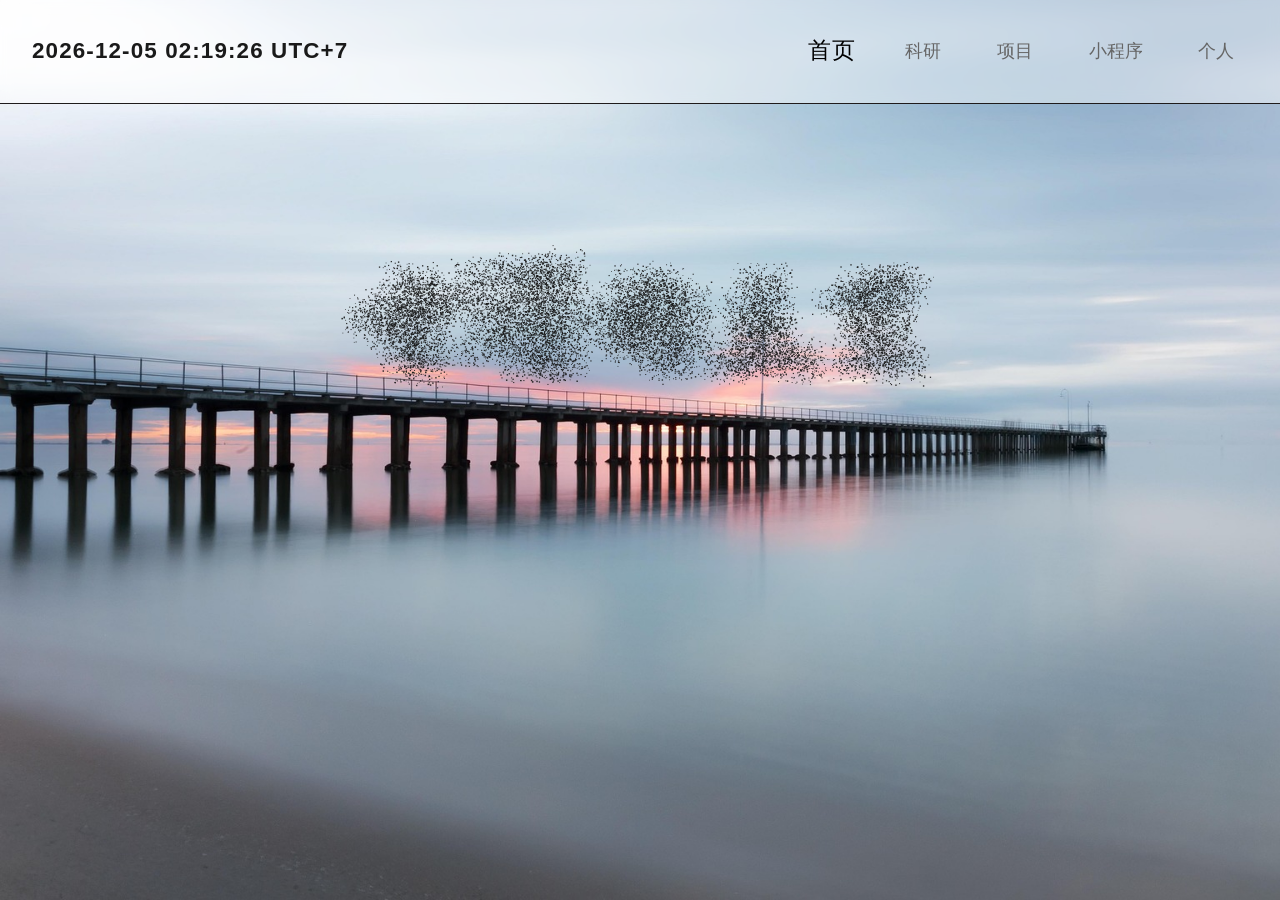
<file: index.html>
<!DOCTYPE html>
<html lang="zh-CN">
<head>
    <meta charset="UTF-8">
    <!-- 响应式：让页面在手机/平板上正确缩放 -->
    <meta name="viewport" content="width=device-width, initial-scale=1.0">
    <title>个人主页</title>
    <!-- 把 style.css「挂」到页面上（?v= 用于强破浏览器缓存，每次部署时手动 bump） -->
    <link rel="stylesheet" href="style.css?v=3">
</head>
<body>

    <!-- ===== 上部：导航栏 ===== -->
    <nav class="navbar">
        <!-- 左上角：实时时间显示（内容由 script.js 每秒更新） -->
        <div class="nav-clock" id="clock">--:--:--</div>
        <!-- 时间后的签名，触发后淡入 -->
        <span class="home-sign" id="homeSign">@shoufan</span>

        <!-- 左侧留空，链接集中在右侧 40% -->
        <div class="nav-links">
            <a href="#home" class="nav-active">首页</a>
            <a href="#research">科研</a>
            <a href="#projects">项目</a>
            <a href="#miniapp">小程序</a>
            <a href="information/">个人</a>
        </div>
    </nav>

    <!-- ===== 中间：内容区（每个导航项对应一个「页面」，切换时滑动过渡） ===== -->
    <main class="page-container">

        <!-- 首页（默认显示）：粒子文字动画 -->
        <section class="page active" id="home">
            <canvas id="homeCanvas"></canvas>
        </section>

        <!-- 科研 -->
        <section class="page" id="research">
            <div class="placeholder">
                <h1>科研</h1>
                <p>这里展示科研经历、论文、研究方向等。</p>
            </div>
        </section>

        <!-- 项目 -->
        <section class="page" id="projects">
            <div class="placeholder">
                <h1>项目</h1>
                <p>这里展示你的项目作品（如 C++ 代码统计工具）。</p>
            </div>
        </section>

        <!-- 小程序：工具列表 -->
        <section class="page" id="miniapp">
            <div class="miniapp-wrap">
                <h1>小程序</h1>
                <p class="miniapp-desc">选择一个小工具，点击进入使用。</p>
                <div class="app-grid">
                    <div class="app-card" data-goto="#app-loc">
                        <h2>代码量统计</h2>
                        <p>统计 C / C++ / Java / Python / JavaScript / HTML / CSS 源码的文件数、代码行、空行、注释行与总行数。</p>
                    </div>
                    <a class="app-card" href="math-game/index.html" style="text-decoration: none; color: inherit;">
                        <h2>口算闯关</h2>
                        <p>30 关四则运算闯关：注册账户、赚金币、试卷打印。装扮、道具、成就、排行榜将在 P2~P5 逐步加入。</p>
                    </a>
                </div>
            </div>
        </section>

        <!-- 小程序 → 代码量统计 -->
        <section class="page" id="app-loc" data-nav="#miniapp">
            <div class="miniapp-wrap">
                <button class="back-btn" data-goto="#miniapp" data-back>← 返回</button>
                <h1>代码量统计工具</h1>
                <p class="miniapp-desc">
                    粘贴 GitHub 仓库链接在线统计，或选择本地的
                    C / C++ / Java / Python / JavaScript / HTML / CSS
                    源码文件/文件夹，自动统计每种语言的文件数、空行、注释行、代码行与总行数。
                </p>

                <div class="gh-box">
                    <input type="text" id="ghUrl" class="gh-input" spellcheck="false"
                           placeholder="粘贴 GitHub 仓库链接，如 https://github.com/用户/仓库（可选 /tree/分支/子目录）">
                    <button id="ghRun" class="btn btn-primary">统计仓库</button>
                </div>

                <details class="gh-advanced">
                    <summary>高级：使用 GitHub Token（把 60 次/小时提升到 5000）<span id="ghTokenStatus" class="gh-token-status"></span></summary>
                    <div class="gh-token-row">
                        <input type="password" id="ghToken" class="gh-input" autocomplete="new-password"
                               spellcheck="false" placeholder="粘贴 Personal Access Token">
                        <button id="ghTokenSave" class="btn">保存</button>
                        <button id="ghTokenClear" class="btn">清除</button>
                    </div>
                    <p class="gh-token-hint">
                        Token 只存本浏览器 <code>localStorage</code>，仅随请求发送到 <code>api.github.com</code>；
                        访问他人主页时互相不共享、也不会消耗彼此额度。
                    </p>
                    <p class="gh-token-hint">
                        生成地址：<a href="https://github.com/settings/personal-access-tokens" target="_blank" rel="noopener">github.com/settings/personal-access-tokens</a>（权限勾 <code>public_repo</code> 只读即可）
                    </p>
                    <p class="gh-quota" id="ghQuota"></p>
                </details>

                <div class="loc-divider">— 或本地文件 —</div>

                <div class="upload-box">
                    <!-- 两个隐藏的原生 input：一个选文件，一个选文件夹 -->
                    <input type="file" id="locFiles" multiple hidden
                           accept=".c,.h,.cpp,.cc,.cxx,.c++,.hpp,.hh,.hxx,.h++,.inl,.java,.py,.pyw,.js,.mjs,.cjs,.jsx,.html,.htm,.css">
                    <input type="file" id="locDir" webkitdirectory directory multiple hidden>

                    <button id="pickFiles" class="btn">选择文件</button>
                    <button id="pickDir" class="btn">选择文件夹</button>
                    <button id="locRun" class="btn btn-primary">开始统计</button>
                    <span id="locStatus" class="loc-status"></span>
                </div>

                <div id="locResult" class="loc-result"></div>
            </div>
        </section>

    </main>

    <!-- 共享背景选择器（sessionStorage 让主页与 /information 同 session 内使用同一张随机图） -->
    <script src="bg.js?v=3"></script>
    <!-- 把 script.js「挂」到页面上（放在 body 末尾，等结构加载完再执行） -->
    <script src="script.js?v=3"></script>
    <!-- 首页粒子动画：名言数据 + 粒子系统（quotes.js 必须在 particles.js 之前） -->
    <script src="quotes.js?v=3"></script>
    <script src="particles.js?v=3"></script>
    <!-- 代码量统计工具（小程序页） -->
    <script src="loc.js?v=3"></script>
</body>
</html>
</file>
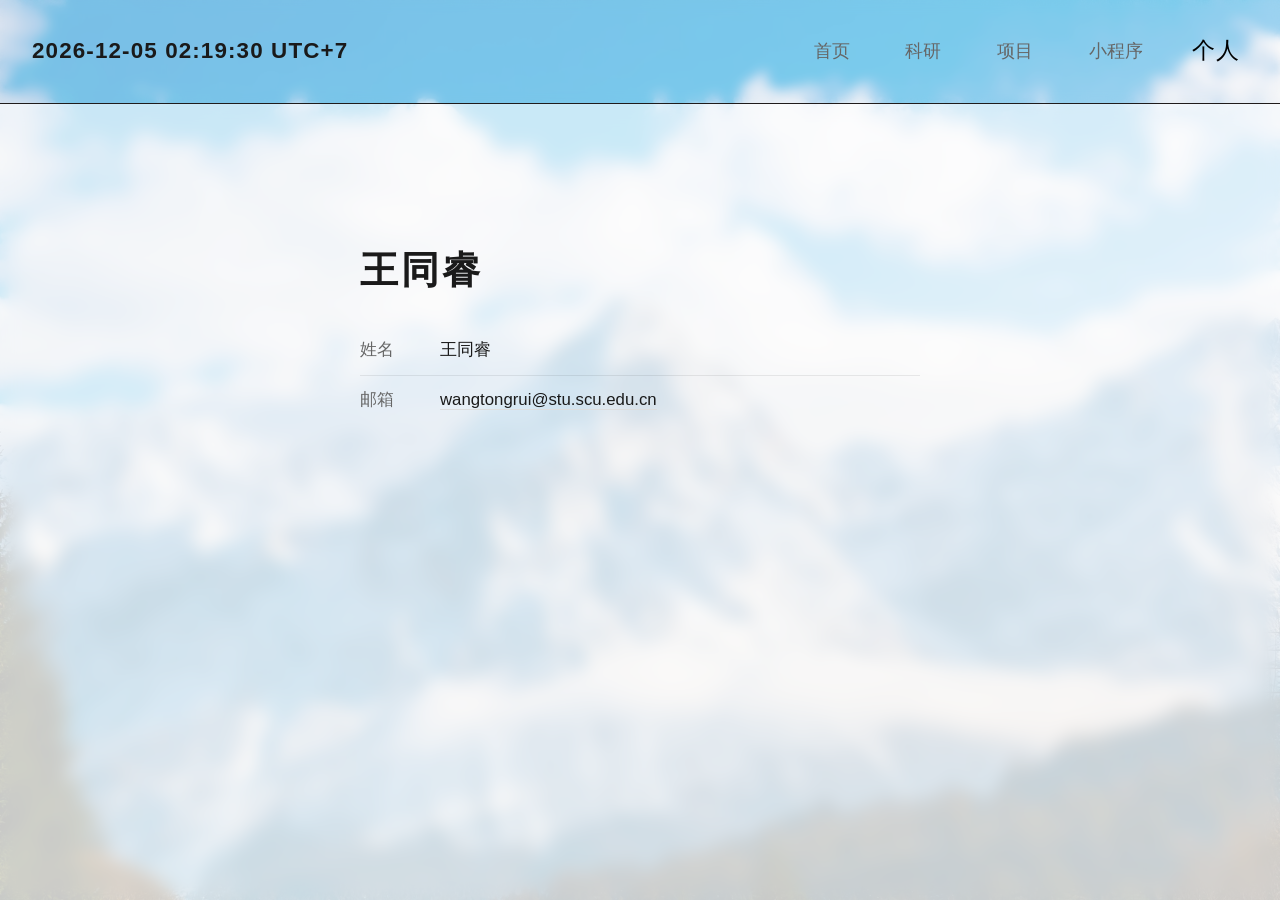
<file: information/index.html>
<!DOCTYPE html>
<html lang="zh-CN">
<head>
    <meta charset="UTF-8">
    <meta name="viewport" content="width=device-width, initial-scale=1.0">
    <title>王同睿 · 个人信息</title>
    <!-- 便于搜索引擎/审核爬虫识别 -->
    <meta name="description" content="王同睿（Wang Tongrui）的个人信息页 · 邮箱 wangtongrui@stu.scu.edu.cn">
    <meta name="author" content="王同睿 Wang Tongrui">

    <!-- 复用主页的 :root 变量、.navbar/.nav-clock/.nav-links/.page-container/.page 等通用样式 -->
    <link rel="stylesheet" href="../style.css?v=3">

    <style>
        /* /information 与主页视觉/动效一致：
           - .navbar 顶部（style.css 提供磨砂 + 时钟 + 导航）
           - .page-container > .page.active 提供「导航栏以下整片 78% 白 + blur(30)」的磨砂
           - .info-page 只加两条：入场从右滑入 + 内容整体上移
        */
        html, body { overflow-x: hidden; }

        .info-page {
            animation: infoSlide 0.5s ease;
            align-items: flex-start;   /* 顶对齐，让内容整体上移 */
            padding-top: 15vh;         /* 距导航栏底部的间距，越小越靠上 */
        }

        @keyframes infoSlide {
            from { transform: translateX(100%); }
            to   { transform: translateX(0); }
        }

        /* 卡片本身不再磨砂（page 已整片磨砂），只做信息排版容器 */
        .info-card {
            max-width: 560px;
            width: 100%;
        }
        .info-card h1 {
            font-size: 2.4rem;
            color: var(--text);
            margin: 0 0 1.6rem;
            letter-spacing: 0.08em;
        }
        .info-list {
            list-style: none;
            padding: 0;
            margin: 0;
        }
        .info-list li {
            display: flex;
            gap: 0.8rem;
            padding: 0.7rem 0;
            border-bottom: 1px solid rgba(0, 0, 0, 0.08);
            font-size: 1.05rem;
            color: var(--text);
        }
        .info-list li:last-child { border-bottom: none; }
        .info-list .k { color: var(--text-gray); min-width: 4em; }
        .info-list .v { color: var(--text); word-break: break-all; }
        .info-list a {
            color: var(--text);
            text-decoration: none;
            border-bottom: 1px solid #dddddd;
        }
        .info-list a:hover { color: var(--hover); border-bottom-color: var(--hover); }
    </style>
</head>
<body>

    <!-- 与主页完全一致的顶部导航栏；除「个人」外都指回主站对应页面（hash 直达） -->
    <nav class="navbar">
        <div class="nav-clock" id="clock">--:--:--</div>
        <div class="nav-links">
            <a href="../#home">首页</a>
            <a href="../#research">科研</a>
            <a href="../#projects">项目</a>
            <a href="../#miniapp">小程序</a>
            <a href="./" class="nav-active">个人</a>
        </div>
    </nav>

    <!-- 与主页相同结构：page-container > page.active 就是导航栏以下整片磨砂 -->
    <main class="page-container">
        <section class="page active info-page">
            <div class="info-card">
                <h1>王同睿</h1>
                <ul class="info-list">
                    <li><span class="k">姓名</span><span class="v">王同睿</span></li>
                    <li><span class="k">邮箱</span><span class="v"><a href="mailto:wangtongrui@stu.scu.edu.cn">wangtongrui@stu.scu.edu.cn</a></span></li>
                </ul>
            </div>
        </section>
    </main>

    <!-- 共享背景选择器（同 session 与主页使用同一张随机图） -->
    <script src="../bg.js?v=3"></script>

    <script>
        // ===== 背景：通过 HomeBg.pick() 保证与主页同 session 内一致 =====
        if (typeof HomeBg !== "undefined") {
            const bg = HomeBg.pick();
            document.body.style.backgroundImage = `url("../indexback/${bg.file}")`;
        }

        // ===== 从 /information 返回主站时，给主站一个「后退」标记 =====
        // 个人在主站导航栏中位于最右侧，回任何页都是「向左」，
        // 主站 script.js 会读这个标记并调 switchTo(hash, true)，实现从左侧滑入。
        document.querySelectorAll(".nav-links a").forEach(a => {
            const href = a.getAttribute("href") || "";
            if (href.startsWith("../#")) {
                a.addEventListener("click", () => {
                    try { sessionStorage.setItem("locNavBack", "1"); } catch (e) {}
                });
            }
        });

        // ===== 与主页同款：东七区 UTC+7 时钟 + 逐字符跳动 =====
        (function () {
            const clock = document.getElementById("clock");
            if (!clock) return;
            const pad = n => String(n).padStart(2, "0");
            let spans = [], prevChars = [];

            function buildSpans(text) {
                clock.innerHTML = "";
                spans = [];
                for (const ch of text) {
                    const s = document.createElement("span");
                    s.className = "clock-char";
                    s.textContent = ch;
                    clock.appendChild(s);
                    spans.push(s);
                }
            }

            function updateClock() {
                const now = new Date();
                const e7 = new Date(now.getTime() + 7 * 3600 * 1000);
                const date = `${e7.getUTCFullYear()}-${pad(e7.getUTCMonth() + 1)}-${pad(e7.getUTCDate())}`;
                const time = `${pad(e7.getUTCHours())}:${pad(e7.getUTCMinutes())}:${pad(e7.getUTCSeconds())}`;
                const text = `${date} ${time} UTC+7`;

                if (spans.length !== text.length) {
                    buildSpans(text);
                    prevChars = Array.from(text);
                    return;
                }
                for (let i = 0; i < text.length; i++) {
                    if (text[i] !== prevChars[i]) {
                        spans[i].textContent = text[i];
                        spans[i].classList.remove("tick");
                        void spans[i].offsetWidth;
                        spans[i].classList.add("tick");
                        prevChars[i] = text[i];
                    }
                }
            }

            updateClock();
            setInterval(updateClock, 1000);
        })();
    </script>
</body>
</html>
</file>
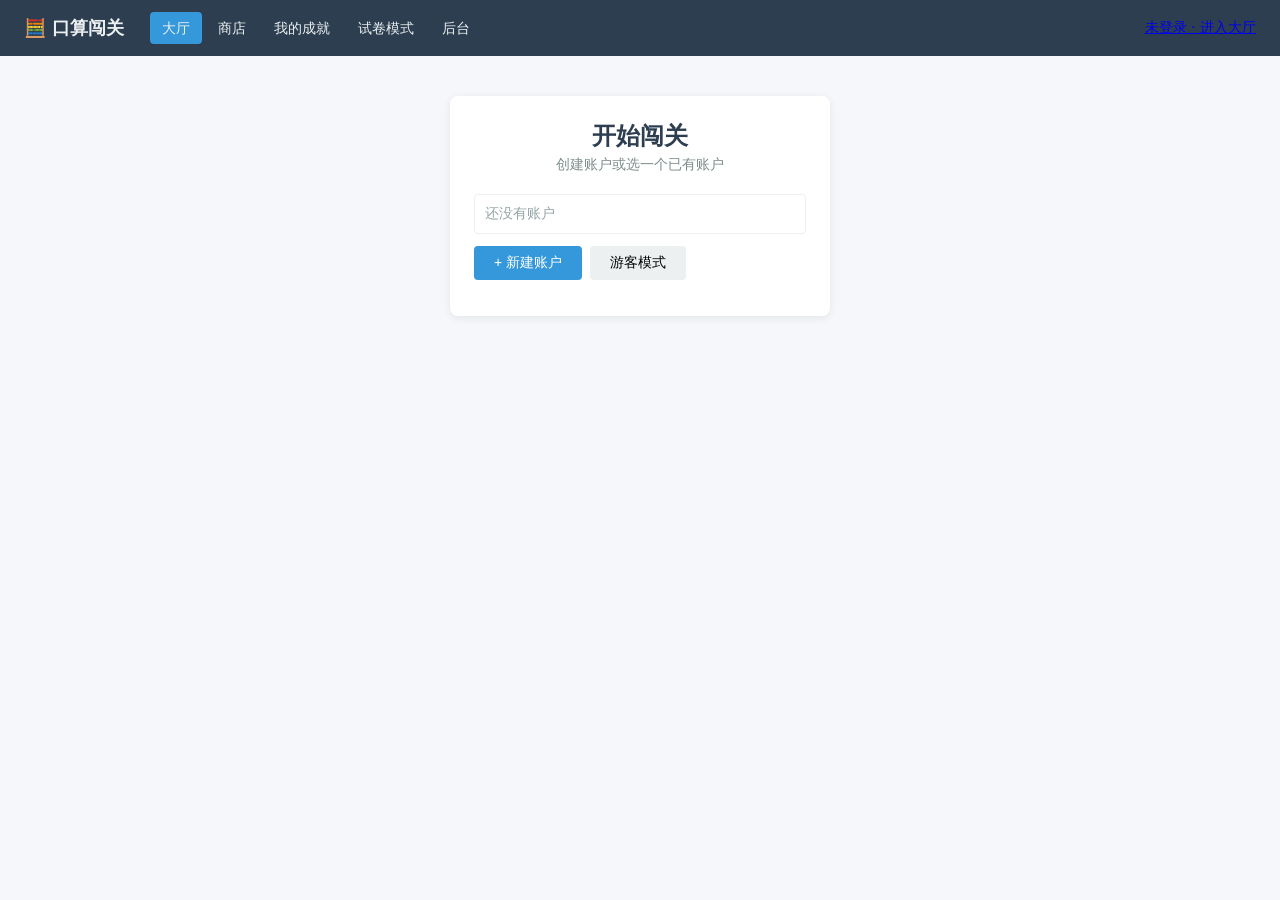
<file: math-game/index.html>
<!DOCTYPE html>
<html lang="zh-CN">
<head>
    <meta charset="UTF-8">
    <meta name="viewport" content="width=device-width, initial-scale=1.0">
    <title>口算闯关 · 大厅</title>
    <link rel="stylesheet" href="css/game.css">
</head>
<body>
    <div id="navRoot"></div>
    <div class="wrap" id="hallContent">
        <p style="color:#95a5a6">加载中…</p>
    </div>
    <script src="js/core/generator.js"></script>
    <script src="js/core/level.js"></script>
    <script src="js/core/evaluator.js"></script>
    <script src="js/data/storage.js"></script>
    <script src="js/ui/toast.js"></script>
    <script src="js/ui/nav.js"></script>
    <script src="js/ui/hall.js"></script>
</body>
</html>
</file>
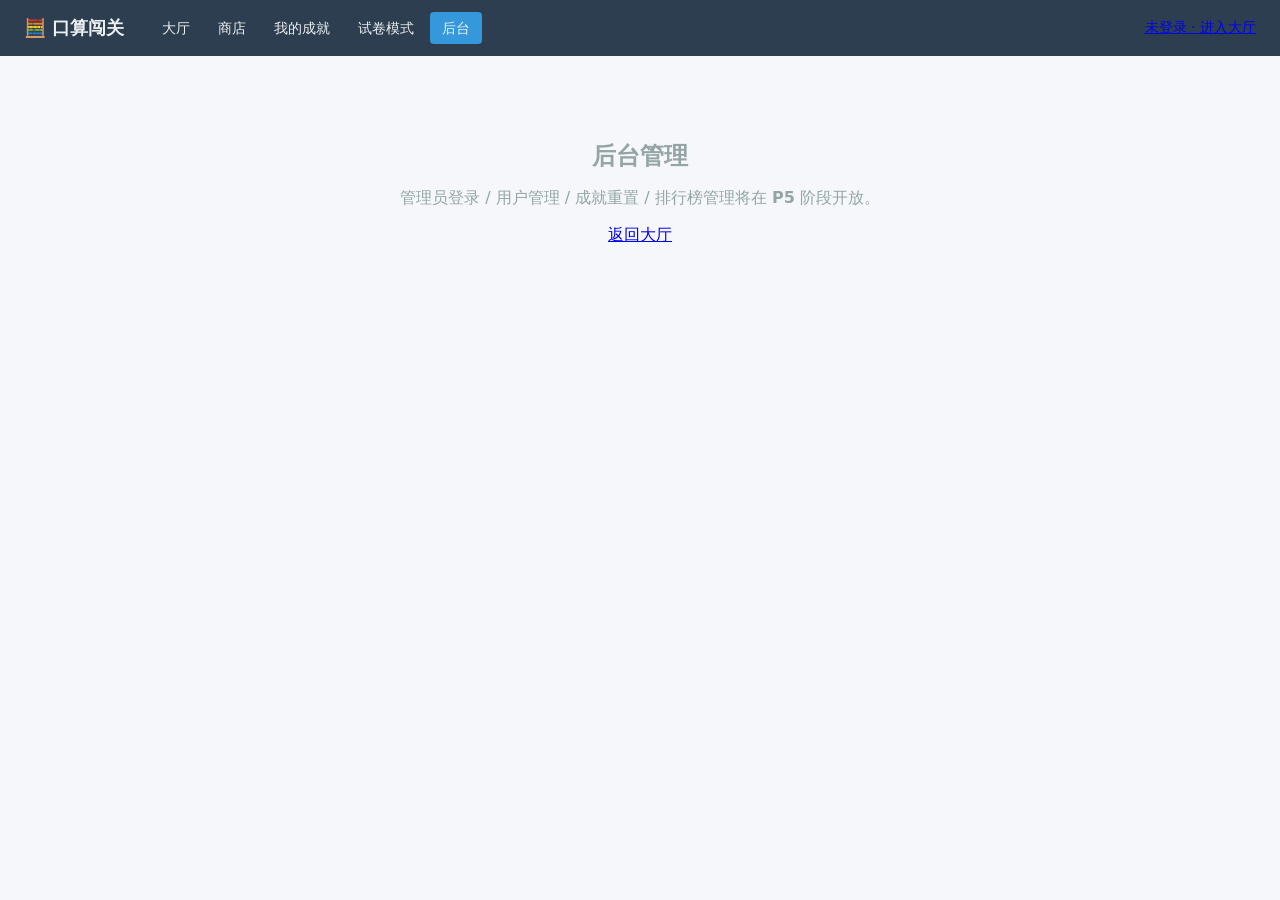
<file: math-game/admin.html>
<!DOCTYPE html>
<html lang="zh-CN">
<head>
    <meta charset="UTF-8">
    <meta name="viewport" content="width=device-width, initial-scale=1.0">
    <title>口算闯关 · 后台</title>
    <link rel="stylesheet" href="css/game.css">
</head>
<body>
    <div id="navRoot"></div>
    <div class="wrap placeholder-page">
        <h1>后台管理</h1>
        <p>管理员登录 / 用户管理 / 成就重置 / 排行榜管理将在 <b>P5</b> 阶段开放。</p>
        <p><a href="index.html">返回大厅</a></p>
    </div>
    <script src="js/core/level.js"></script>
    <script src="js/data/storage.js"></script>
    <script src="js/ui/toast.js"></script>
    <script src="js/ui/nav.js"></script>
    <script>renderNav('admin');</script>
</body>
</html>
</file>
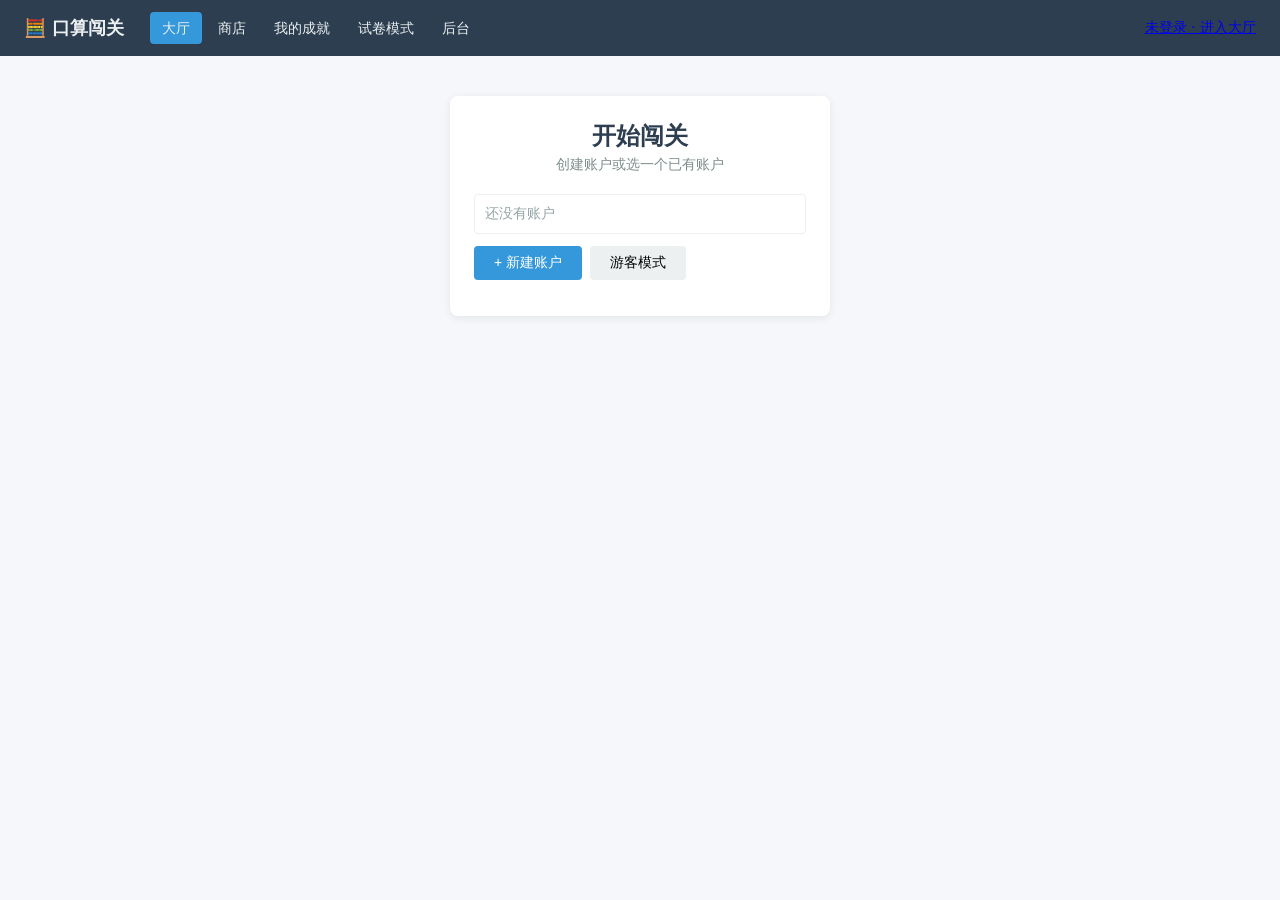
<file: math-game/play.html>
<!DOCTYPE html>
<html lang="zh-CN">
<head>
    <meta charset="UTF-8">
    <meta name="viewport" content="width=device-width, initial-scale=1.0">
    <title>口算闯关 · 答题</title>
    <link rel="stylesheet" href="css/game.css">
</head>
<body>
    <div id="navRoot"></div>
    <div class="wrap">
        <div class="play-topbar">
            <div class="title" id="qTitle">加载中…</div>
            <div class="progress" id="progress">已完成 0/20</div>
            <div class="timer ok" id="timer">--:--</div>
        </div>
        <div class="qgrid" id="qGrid"></div>
        <div class="play-bottom">
            <button class="btn btn-ghost" id="abandonBtn">放弃本关</button>
            <button class="btn btn-primary" id="submitBtn" disabled>提交（需全部答对）</button>
        </div>
    </div>
    <script src="js/core/generator.js"></script>
    <script src="js/core/level.js"></script>
    <script src="js/core/evaluator.js"></script>
    <script src="js/data/storage.js"></script>
    <script src="js/ui/toast.js"></script>
    <script src="js/ui/nav.js"></script>
    <script src="js/ui/play.js"></script>
</body>
</html>
</file>
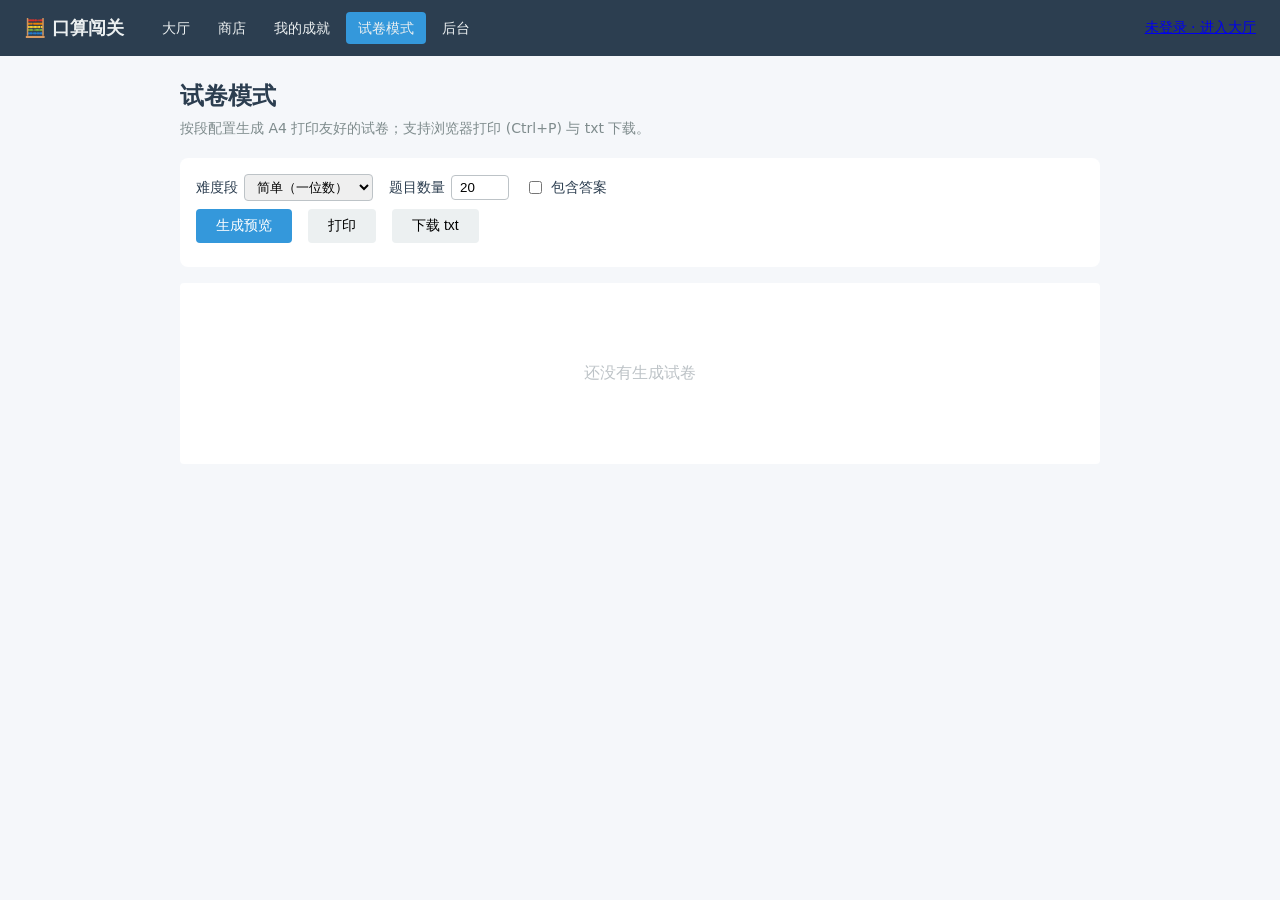
<file: math-game/print.html>
<!DOCTYPE html>
<html lang="zh-CN">
<head>
    <meta charset="UTF-8">
    <meta name="viewport" content="width=device-width, initial-scale=1.0">
    <title>口算闯关 · 试卷模式</title>
    <link rel="stylesheet" href="css/game.css">
</head>
<body>
    <div id="navRoot"></div>
    <div class="wrap">
        <h1>试卷模式</h1>
        <p class="subtitle">按段配置生成 A4 打印友好的试卷；支持浏览器打印 (Ctrl+P) 与 txt 下载。</p>

        <div class="print-controls">
            <div class="row">
                <label>难度段
                    <select id="segSel">
                        <option value="easy">简单（一位数）</option>
                        <option value="medium">中等（两位数）</option>
                        <option value="hard">困难（三位数）</option>
                    </select>
                </label>
                <label>题目数量
                    <input type="number" id="pcount" min="1" max="50" value="20">
                </label>
                <label><input type="checkbox" id="pans"> 包含答案</label>
            </div>
            <div class="row">
                <button class="btn btn-primary" id="genBtn">生成预览</button>
                <button class="btn" id="printBtn">打印</button>
                <button class="btn" id="txtBtn">下载 txt</button>
            </div>
        </div>

        <div id="printPreview">
            <p style="text-align:center;color:#bdc3c7;padding:40px">还没有生成试卷</p>
        </div>
    </div>
    <script src="js/core/generator.js"></script>
    <script src="js/core/level.js"></script>
    <script src="js/data/storage.js"></script>
    <script src="js/ui/toast.js"></script>
    <script src="js/ui/nav.js"></script>
    <script src="js/ui/print.js"></script>
</body>
</html>
</file>
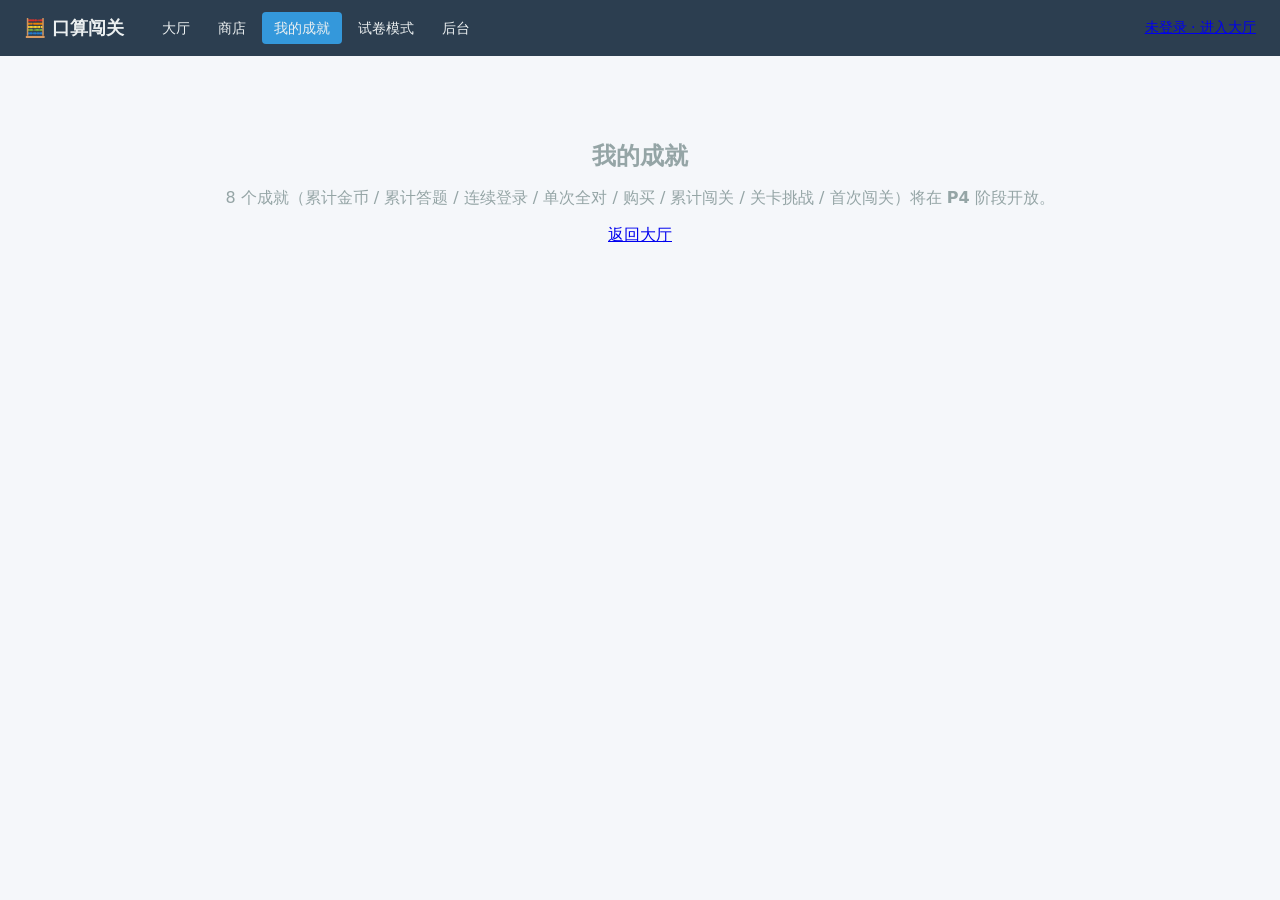
<file: math-game/profile.html>
<!DOCTYPE html>
<html lang="zh-CN">
<head>
    <meta charset="UTF-8">
    <meta name="viewport" content="width=device-width, initial-scale=1.0">
    <title>口算闯关 · 我的成就</title>
    <link rel="stylesheet" href="css/game.css">
</head>
<body>
    <div id="navRoot"></div>
    <div class="wrap placeholder-page">
        <h1>我的成就</h1>
        <p>8 个成就（累计金币 / 累计答题 / 连续登录 / 单次全对 / 购买 / 累计闯关 / 关卡挑战 / 首次闯关）将在 <b>P4</b> 阶段开放。</p>
        <p><a href="index.html">返回大厅</a></p>
    </div>
    <script src="js/core/level.js"></script>
    <script src="js/data/storage.js"></script>
    <script src="js/ui/toast.js"></script>
    <script src="js/ui/nav.js"></script>
    <script>renderNav('profile');</script>
</body>
</html>
</file>
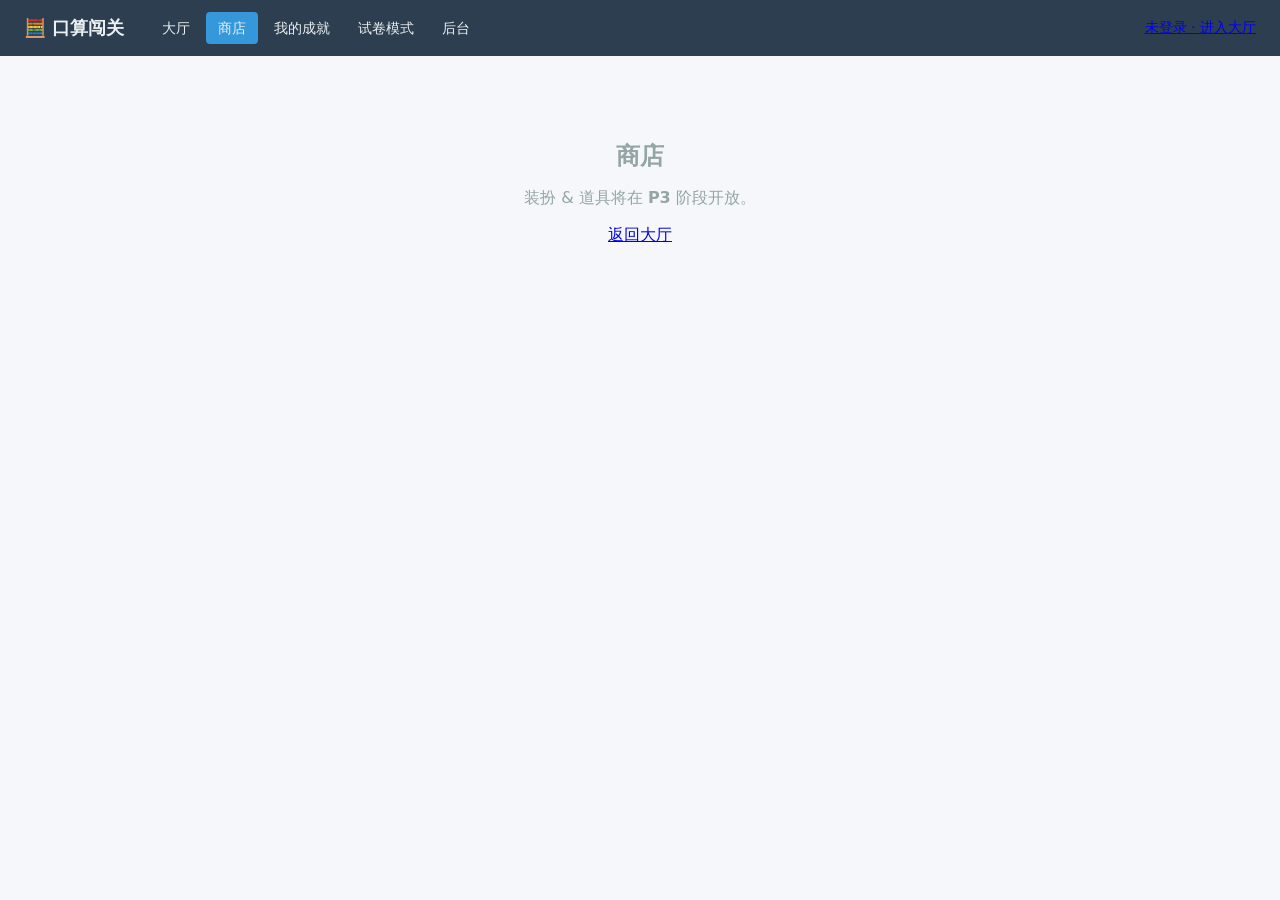
<file: math-game/shop.html>
<!DOCTYPE html>
<html lang="zh-CN">
<head>
    <meta charset="UTF-8">
    <meta name="viewport" content="width=device-width, initial-scale=1.0">
    <title>口算闯关 · 商店</title>
    <link rel="stylesheet" href="css/game.css">
</head>
<body>
    <div id="navRoot"></div>
    <div class="wrap placeholder-page">
        <h1>商店</h1>
        <p>装扮 & 道具将在 <b>P3</b> 阶段开放。</p>
        <p><a href="index.html">返回大厅</a></p>
    </div>
    <script src="js/core/level.js"></script>
    <script src="js/data/storage.js"></script>
    <script src="js/ui/toast.js"></script>
    <script src="js/ui/nav.js"></script>
    <script>renderNav('shop');</script>
</body>
</html>
</file>
<file: style.css>
/* 自定义标题字体：中华金榜体（仅页面标题使用；线上 https 生效，
   file:// 双击预览时浏览器可能拦截本地字体而回退到楷体） */
@font-face {
    font-family: "ShouJinBang";
    src: url("fonts/中华金榜体ZHJBT-XJHZJ.otf") format("opentype");
    font-display: swap;
}

/* ============================================
   全局变量：极简黑白灰配色
   （用 CSS 变量集中管理，将来升级深色模式只改这里）
   ============================================ */
:root {
    --bg:        #ffffff;  /* 背景：纯白 */
    --text:      #1a1a1a;  /* 主文字：近黑 */
    --text-gray: #666666;  /* 辅助文字：中灰 */
    --border:    #1f1b1b;  
    --hover:     #000000;  /* 悬停强调：纯黑 */
}

/* ============================================
   基础重置：去掉浏览器默认边距，统一盒模型
   ============================================ */
* {
    margin: 0;
    padding: 0;
    box-sizing: border-box;
}

html, body {
    height: 100%;
}

body {
    font-family: -apple-system, "Segoe UI", "Microsoft YaHei", sans-serif;
    color: var(--text);
    /* 全屏背景图：固定、铺满整个视口（图片由 script.js 每次打开随机设置） */
    background-color: var(--bg);      /* 图片加载前的兜底底色 */
    background-size: cover;
    background-position: center;
    background-repeat: no-repeat;
    background-attachment: fixed;     /* 固定，滚动时背景不动，实现全屏覆盖 */
    line-height: 1.6;
}

/* ============================================
   上部：导航栏
   - 高度约为页面的 1/8（12.5vh）
   - 左侧 60% 留空，右侧 40% 放链接
   - sticky 吸顶：向下滚动时导航栏始终可见
   ============================================ */
.navbar {
    height: 11.5vh;
    display: flex;
    align-items: center;
    /* 磨砂玻璃：半透明白 + 背景模糊，透出后面的全屏背景图 */
    background: rgba(255, 255, 255, 0.45);
    backdrop-filter: blur(6px);
    -webkit-backdrop-filter: blur(6px);   /* Safari 兼容 */
    border-bottom: 1px solid var(--border);
    position: sticky;
    top: 0;
    z-index: 100;
}

/* 左上角：实时时间显示 */
.nav-clock {
    padding-left: 2rem;
    font-size: 1.4rem;             /* 放大（原 1rem） */
    font-weight: 600;
    color: var(--text);
    font-variant-numeric: tabular-nums;  /* 等宽数字，避免时间跳动时宽度抖动 */
    letter-spacing: 0.05em;
    white-space: pre;              /* 保留空格且不换行（时间被拆成逐个字符 span） */
}

/* 单个字符：只有发生变化的字符才会跳动 */
.clock-char {
    display: inline-block;   /* 让 transform 位移生效（行内元素无法位移） */
    white-space: pre;        /* 保证空格字符也占位 */
}

/* 变化的字符由 JS 加上 .tick 重新触发跳动动画 */
.clock-char.tick {
    animation: clockTick 0.4s ease;
}

@keyframes clockTick {
    from { opacity: 0.35; transform: translateY(5px); }
    to   { opacity: 1;    transform: translateY(0); }
}

/* 链接容器：靠右占 40% 宽度，左侧自然留空 60% */
.nav-links {
    margin-left: auto;   /* 把整块链接推到最右侧 */
    width: 40%;
    height: 100%;
    display: flex;
    align-items: center;
    justify-content: space-evenly;  /* 4 个链接在右侧区域内均匀分布 */
}

/* 单个导航链接样式 */
.nav-links a {
    display: inline-block;   /* 让 transform 缩放生效（行内元素无法缩放） */
    color: var(--text-gray);
    text-decoration: none;   /* 去掉下划线 */
    font-size: 1.125rem;     /* 字体放大一级（原 1rem） */
    padding: 0.4rem 0.6rem;
    /* 颜色 + 缩放 都平滑过渡 */
    transition: color 0.2s ease, transform 0.2s ease;
}

.nav-links a:hover {
    color: var(--hover);        /* 悬停变纯黑 */
    transform: scale(1.3);      /* 悬停放大该项 */
}

/* 当前所在页面的导航项：黑色高亮 + 放大 */
.nav-links a.nav-active {
    color: var(--hover);
    transform: scale(1.3);   /* 与悬停同样的放大效果 */
}

/* ============================================
   中间：内容区
   - page-container 占据导航栏之外的剩余高度（约 87.5vh）
   - overflow:hidden 把屏幕外等待的页面裁掉
   - 每个 page 绝对定位叠在一起，用 transform 做左右滑动
   ============================================ */
.page-container {
    position: relative;
    min-height: 88.5vh;   /* 与导航栏 11.5vh 相加 = 100vh */
    overflow: hidden;   /* 隐藏停在屏幕左/右侧之外的页面 */
}

/* 单个页面：默认停在屏幕右侧之外（不可见） */
.page {
    position: absolute;
    top: 0;
    left: 0;
    width: 100%;
    height: 100%;
    overflow-y: auto;   /* 内容超过一屏时，页面内部可滚动 */
    display: flex;
    align-items: center;
    justify-content: center;
    padding: 2rem;
    /* 更深的磨砂：更高不透明度 + 更强模糊，保证深色文字清晰可读 */
    background: rgba(255, 255, 255, 0.78);
    backdrop-filter: blur(9px);
    -webkit-backdrop-filter: blur(9px);
    transform: translateX(100%);      /* 默认位置：屏幕右侧外 */
    transition: transform 0.5s ease;  /* 滑动动画时长 */
}

/* 当前显示的页面：滑到屏幕正中 */
.page.active {
    transform: translateX(0);
}

/* 正在离开的页面：滑到屏幕左侧外 */
.page.leaving {
    transform: translateX(-100%);
}

.placeholder {
    text-align: center;
    color: var(--text-gray);
}

.placeholder h1 {
    color: var(--text);
    font-size: 2rem;
    margin-bottom: 0.8rem;
}

/* ---------- 首页：不加磨砂，完整展示全屏背景图 + 承载粒子 canvas ---------- */
#home {
    background: transparent;
    backdrop-filter: none;
    -webkit-backdrop-filter: none;
    padding: 0;          /* canvas 铺满，不需要内边距 */
    overflow: hidden;
}

/* 首页保持背景清晰，不加磨砂遮罩（黑色粒子直接绘在背景图上） */

/* 粒子画布铺满整个首页 */
#homeCanvas {
    position: absolute;
    inset: 0;
    width: 100%;
    height: 100%;
    display: block;
}

/* 时间后的 @shoufan 签名：触发后淡入 + 轻微下滑，不突兀 */
.home-sign {
    margin-left: 0.6rem;
    font-size: 1.05rem;
    color: var(--text);
    white-space: nowrap;
    opacity: 0;
    transform: translateY(-4px);
    transition: opacity 0.7s ease, transform 0.7s ease;
    pointer-events: none;
}

.home-sign.show {
    opacity: 1;
    transform: translateY(0);
}

/* ============================================
   小程序页：代码量统计工具
   ============================================ */
/* 小程序列表页与各工具子页：内容从顶部开始排列（而非居中） */
#miniapp, #app-loc, #app-quiz {
    align-items: flex-start;
    padding-top: 3rem;
}

.miniapp-wrap {
    width: 100%;
    max-width: 760px;
    margin: 0 auto;
}

.miniapp-wrap h1 {
    color: var(--text);
    font-size: 1.8rem;
    margin-bottom: 0.6rem;
}

.miniapp-desc {
    color: var(--text-gray);
    margin-bottom: 1.5rem;
}

/* 上传区 */
.upload-box {
    display: flex;
    flex-wrap: wrap;
    align-items: center;
    gap: 0.8rem;
    margin-bottom: 1.5rem;
}

.btn {
    background: var(--bg);
    color: var(--text);
    border: 1px solid var(--text);
    padding: 0.5rem 1.3rem;
    font-size: 1rem;
    cursor: pointer;
    border-radius: 4px;
    transition: background 0.2s ease, color 0.2s ease, transform 0.2s ease;
}

.btn:hover {
    background: var(--text);
    color: #ffffff;
    transform: translateY(-1px);
}

.btn:disabled {
    opacity: 0.5;
    cursor: not-allowed;
    transform: none;
}

/* 主要按钮（开始统计）：实心深色 */
.btn-primary {
    background: var(--text);
    color: #ffffff;
}

.btn-primary:hover {
    background: var(--hover);
    color: #ffffff;
}

.loc-status {
    color: var(--text-gray);
    font-size: 0.9rem;
}

/* ---------- GitHub 链接输入区 ---------- */
.gh-box {
    display: flex;
    flex-wrap: wrap;
    gap: 0.8rem;
    margin-bottom: 0.4rem;
}

.gh-input {
    flex: 1 1 320px;
    min-width: 240px;
    padding: 0.5rem 0.8rem;
    font-size: 0.95rem;
    border: 1px solid #cccccc;
    border-radius: 4px;
    background: #ffffff;
    color: var(--text);
    font-family: inherit;
}

.gh-input:focus {
    outline: none;
    border-color: var(--text);
}

.loc-divider {
    text-align: center;
    color: var(--text-gray);
    font-size: 0.85rem;
    margin: 0.4rem 0 1rem;
}

/* ---------- GitHub Token 高级选项（折叠区） ---------- */
.gh-advanced {
    margin: 0.2rem 0 0.6rem;
    font-size: 0.88rem;
    color: var(--text-gray);
}

.gh-advanced summary {
    cursor: pointer;
    padding: 0.3rem 0;
    list-style: none;
    color: var(--text);
}

.gh-advanced summary::-webkit-details-marker { display: none; }

.gh-advanced summary::before {
    content: "▸ ";
    display: inline-block;
    margin-right: 0.15rem;
}

.gh-advanced[open] summary::before { content: "▾ "; }

.gh-token-row {
    display: flex;
    flex-wrap: wrap;
    gap: 0.5rem;
    margin-top: 0.4rem;
}

.gh-token-row .gh-input {
    flex: 1 1 240px;
    font-family: ui-monospace, "Cascadia Code", Consolas, monospace;
}

.gh-token-status {
    display: inline-block;
    margin-left: 0.5rem;
    padding: 0.05rem 0.55rem;
    border-radius: 999px;
    font-size: 0.75rem;
    background: var(--text);
    color: #ffffff;
    vertical-align: middle;
}

.gh-token-status:empty { display: none; }

.gh-token-hint {
    color: var(--text-gray);
    font-size: 0.82rem;
    margin: 0.45rem 0;
    line-height: 1.55;
}

.gh-token-hint a { color: var(--text); }

.gh-token-hint code {
    background: rgba(0, 0, 0, 0.06);
    padding: 0.05rem 0.35rem;
    border-radius: 3px;
    font-size: 0.82rem;
}

.gh-quota {
    color: var(--text-gray);
    font-size: 0.82rem;
    margin-top: 0.3rem;
}

.gh-quota:empty { display: none; }

/* 结果表格（黑白灰极简风） */
.loc-result table {
    width: 100%;
    border-collapse: collapse;
    font-variant-numeric: tabular-nums;   /* 等宽数字，对齐更整齐 */
}

.loc-result th,
.loc-result td {
    padding: 0.55rem 0.8rem;
    text-align: right;
    border-bottom: 1px solid #e2e2e2;
}

.loc-result th:first-child,
.loc-result td:first-child {
    text-align: left;
}

.loc-result thead th {
    color: var(--text);
    border-bottom: 2px solid var(--text);   /* 表头下方粗黑线 */
}

.loc-result tfoot .sum-row td {
    font-weight: bold;
    color: var(--text);
    border-top: 2px solid var(--text);
    border-bottom: none;
}

/* ---------- 小程序列表：卡片网格 ---------- */
.app-grid {
    display: grid;
    grid-template-columns: repeat(auto-fill, minmax(240px, 1fr));
    gap: 1.2rem;
}

.app-card {
    border: 1px solid #e2e2e2;
    border-radius: 8px;
    padding: 1.4rem 1.5rem;
    cursor: pointer;
    background: var(--bg);
    transition: transform 0.2s ease, border-color 0.2s ease, box-shadow 0.2s ease;
}

.app-card:hover {
    transform: translateY(-3px);
    border-color: var(--text);
    box-shadow: 0 4px 14px rgba(0, 0, 0, 0.08);
}

.app-card h2 {
    font-size: 1.2rem;
    color: var(--text);
    margin-bottom: 0.5rem;
}

.app-card p {
    color: var(--text-gray);
    font-size: 0.92rem;
    line-height: 1.5;
}

/* ---------- 返回按钮 ---------- */
.back-btn {
    background: none;
    border: none;
    color: var(--text-gray);
    font-size: 0.95rem;
    cursor: pointer;
    padding: 0.2rem 0;
    margin-bottom: 1rem;
    transition: color 0.2s ease;
}

.back-btn:hover {
    color: var(--hover);
}

/* ---------- 口算题生成：控件区 ---------- */
.quiz-controls {
    display: flex;
    flex-wrap: wrap;
    align-items: center;
    gap: 1rem;
    margin-bottom: 1.5rem;
}

.quiz-field {
    display: flex;
    align-items: center;
    gap: 0.5rem;
    color: var(--text);
}

.quiz-field input[type="number"] {
    width: 90px;
    padding: 0.4rem 0.6rem;
    font-size: 1rem;
    border: 1px solid #cccccc;
    border-radius: 4px;
}

.quiz-check {
    cursor: pointer;
}

/* ============================================
   响应式：小屏幕下让导航更易用
   ============================================ */
@media (max-width: 600px) {
    /* 手机上让链接占据更宽区域，避免过于拥挤 */
    .nav-links {
        width: 70%;
    }
    .nav-links a {
        font-size: 1rem;
        padding: 0.3rem 0.4rem;
    }
}
</file>
<file: math-game/css/game.css>
* { box-sizing: border-box; }
body { margin: 0; font-family: "Microsoft YaHei", system-ui, sans-serif; background: #f5f7fa; color: #2c3e50; }

.gnav { display: flex; align-items: center; background: #2c3e50; color: #ecf0f1; padding: 0 24px; height: 56px; }
.gnav .brand { font-weight: bold; font-size: 18px; margin-right: 24px; }
.gnav .links a { color: #ecf0f1; text-decoration: none; padding: 8px 12px; border-radius: 4px; margin: 0 2px; font-size: 14px; }
.gnav .links a.active { background: #3498db; }
.gnav .links a:hover:not(.active) { background: #34495e; }
.gnav .spacer { flex: 1; }
.gnav .user-chip { display: flex; align-items: center; gap: 10px; font-size: 14px; }
.gnav .user-chip .coins { background: #f1c40f; color: #34495e; padding: 2px 10px; border-radius: 12px; font-weight: bold; }

.wrap { max-width: 960px; margin: 24px auto; padding: 0 20px; }
h1 { font-size: 24px; margin: 0 0 8px; }
.subtitle { color: #7f8c8d; margin: 0 0 20px; font-size: 14px; }

.level-map { display: grid; grid-template-columns: repeat(10, 1fr); gap: 8px; margin: 12px 0; }
.level-btn { aspect-ratio: 1; border: 2px solid #bdc3c7; background: #fff; border-radius: 8px; cursor: pointer; display: flex; flex-direction: column; align-items: center; justify-content: center; font-size: 12px; transition: all .15s; padding: 0; }
.level-btn:hover:not(.locked) { border-color: #3498db; transform: translateY(-2px); box-shadow: 0 4px 8px rgba(0,0,0,.08); }
.level-btn.locked { background: #ecf0f1; color: #95a5a6; cursor: not-allowed; opacity: .6; }
.level-btn .lid { font-weight: bold; font-size: 16px; color: #2c3e50; }
.level-btn .stars { color: #f1c40f; font-size: 14px; margin-top: 2px; letter-spacing: 1px; }
.segment { margin: 24px 0; }
.segment h2 { font-size: 16px; color: #34495e; margin: 0 0 8px; border-left: 3px solid #3498db; padding-left: 8px; }

.play-topbar { display: flex; justify-content: space-between; align-items: center; background: #fff; padding: 12px 20px; border-radius: 8px; box-shadow: 0 1px 3px rgba(0,0,0,.08); margin-bottom: 16px; }
.play-topbar .timer { font-size: 24px; font-weight: bold; color: #e74c3c; }
.play-topbar .timer.ok { color: #27ae60; }
.play-topbar .progress { font-size: 14px; color: #7f8c8d; }
.play-topbar .title { font-size: 15px; font-weight: bold; }

.qgrid { display: grid; grid-template-columns: repeat(4, 1fr); gap: 12px; }
.qcard { background: #fff; padding: 10px 12px; border-radius: 8px; border: 2px solid #ecf0f1; display: flex; flex-direction: column; gap: 6px; }
.qcard.done { border-color: #27ae60; background: #f6fff8; }
.qcard.wrong { border-color: #e74c3c; background: #fff5f5; animation: shake .3s; }
.qcard .qtext { font-size: 15px; font-family: Consolas, monospace; }
.qcard input { width: 100%; padding: 6px; border: 1px solid #bdc3c7; border-radius: 4px; font-size: 15px; }
.qcard input:disabled { background: #ecf0f1; }
@keyframes shake { 0%,100%{transform:translateX(0);} 25%{transform:translateX(-4px);} 75%{transform:translateX(4px);} }

.play-bottom { margin-top: 16px; display: flex; justify-content: space-between; align-items: center; gap: 12px; }
.btn { padding: 8px 20px; border: none; border-radius: 4px; cursor: pointer; font-size: 14px; background: #ecf0f1; }
.btn:hover { filter: brightness(0.95); }
.btn-primary { background: #3498db; color: #fff; }
.btn-primary:disabled { background: #bdc3c7; cursor: not-allowed; }
.btn-ghost { background: transparent; color: #7f8c8d; }

#toast-container { position: fixed; top: 70px; right: 20px; z-index: 1000; }
.toast { background: rgba(44,62,80,.92); color: #fff; padding: 10px 18px; border-radius: 4px; margin: 8px 0; font-size: 14px; animation: slideIn .25s; }
.toast.err { background: rgba(231,76,60,.92); }
.toast.ok { background: rgba(39,174,96,.92); }
@keyframes slideIn { from{opacity:0;transform:translateX(20px);} to{opacity:1;transform:translateX(0);} }

.modal-mask { position: fixed; inset: 0; background: rgba(0,0,0,.5); display: flex; align-items: center; justify-content: center; z-index: 900; }
.modal { background: #fff; padding: 24px; border-radius: 8px; min-width: 320px; max-width: 480px; }
.modal h2 { margin: 0 0 12px; }
.modal .star-display { font-size: 40px; color: #f1c40f; letter-spacing: 8px; margin: 12px 0; text-align: center; }
.modal .coin-earned { font-size: 18px; color: #27ae60; font-weight: bold; margin: 8px 0; }

.print-controls { background: #fff; padding: 16px; border-radius: 8px; margin-bottom: 16px; }
.print-controls .row { display: flex; gap: 16px; align-items: center; margin-bottom: 8px; flex-wrap: wrap; }
.print-controls label { display: inline-flex; align-items: center; gap: 6px; font-size: 14px; }
.print-controls select, .print-controls input[type=number] { padding: 4px 8px; border: 1px solid #bdc3c7; border-radius: 4px; }
#printPreview { background: #fff; padding: 24px; border-radius: 4px; }
#printPreview h3 { text-align: center; margin: 0 0 8px; }
#printPreview .ptest-grid { display: grid; grid-template-columns: 1fr 1fr; gap: 14px 32px; margin-top: 16px; }
#printPreview .ptest-item { font-family: "Times New Roman", serif; font-size: 16px; }
@media print { body * { visibility: hidden; } #printPreview, #printPreview * { visibility: visible; } #printPreview { position: absolute; inset: 0; padding: 20mm; } }

.login-card { max-width: 380px; margin: 40px auto; background: #fff; padding: 24px; border-radius: 8px; box-shadow: 0 2px 8px rgba(0,0,0,.08); }
.login-card h1 { text-align: center; margin-bottom: 4px; }
.login-card input { width: 100%; padding: 8px; border: 1px solid #bdc3c7; border-radius: 4px; margin-bottom: 10px; font-size: 14px; }
.player-list { list-style: none; padding: 0; margin: 0 0 12px; }
.player-list li { display: flex; align-items: center; gap: 8px; padding: 10px; border: 1px solid #ecf0f1; border-radius: 4px; margin-bottom: 6px; cursor: pointer; font-size: 14px; }
.player-list li:hover { background: #f5f7fa; border-color: #3498db; }
.placeholder-page { text-align: center; padding: 60px; color: #95a5a6; }
</file>
